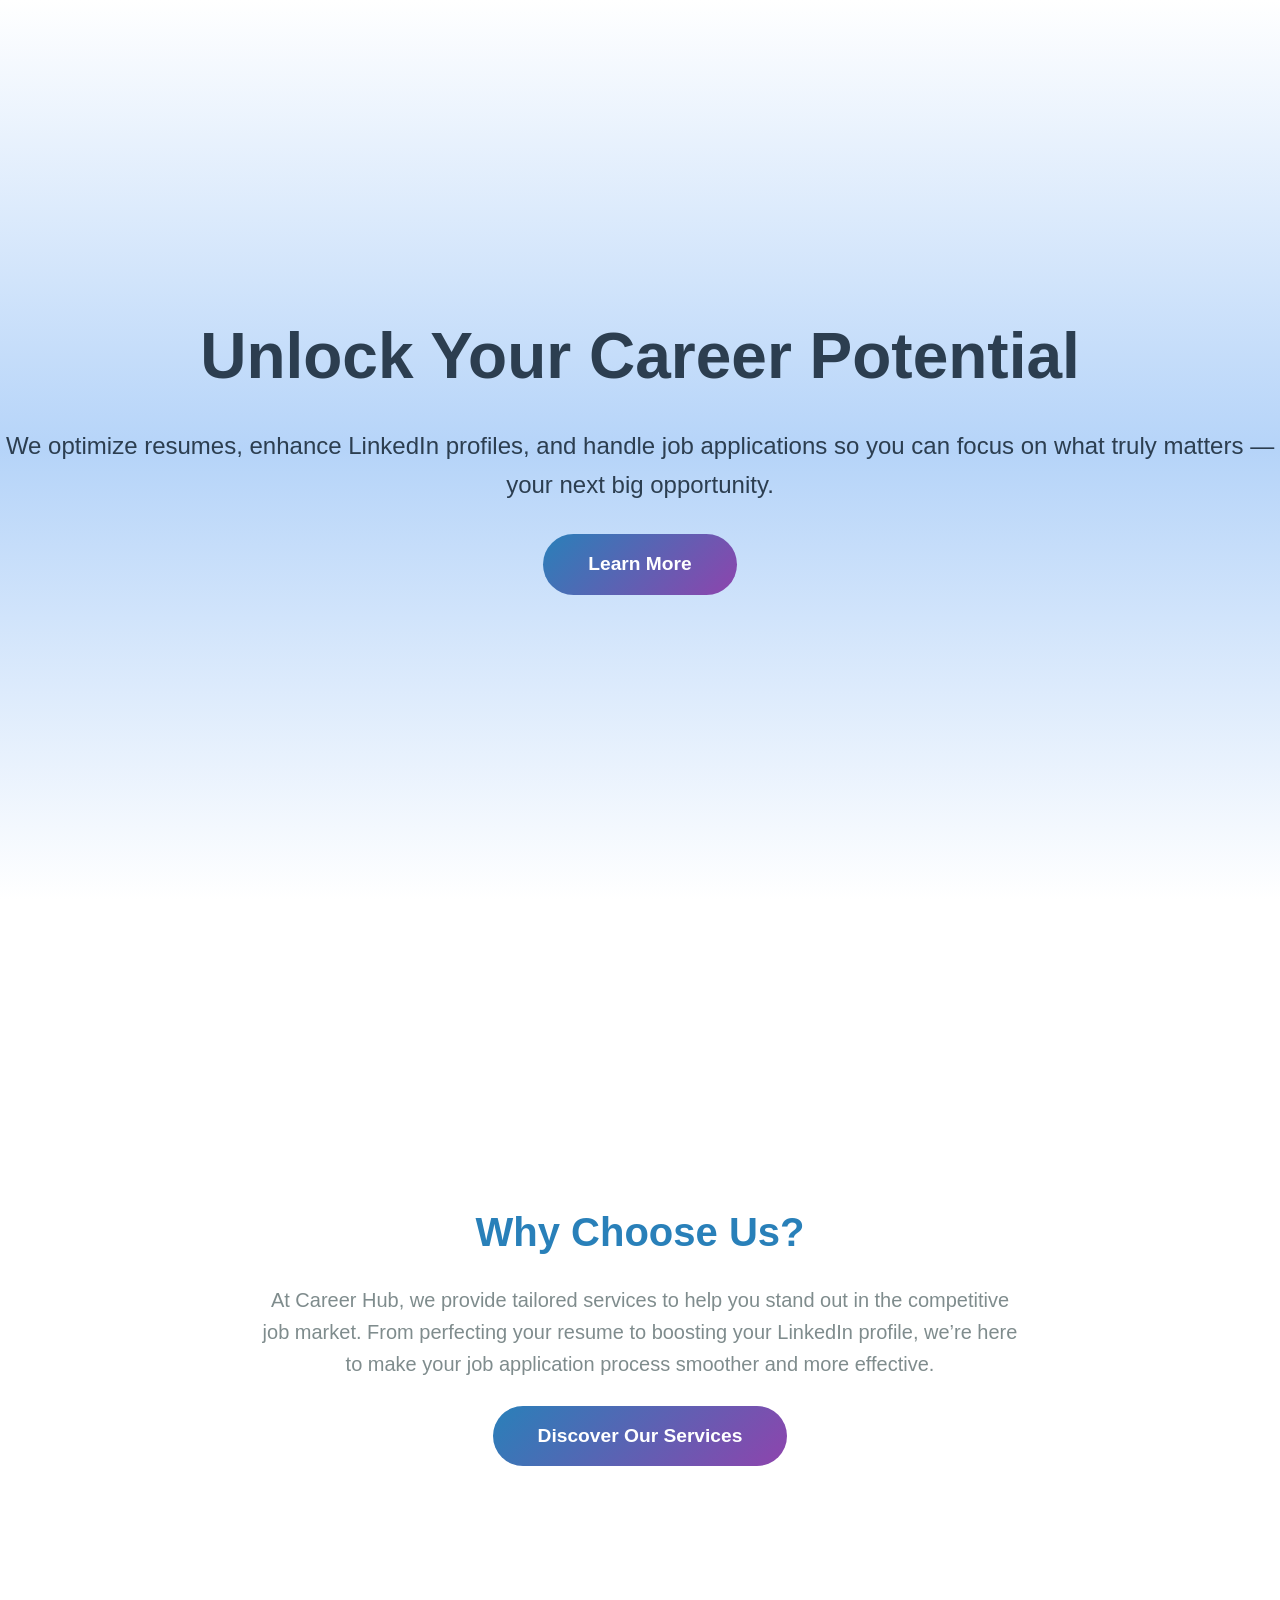
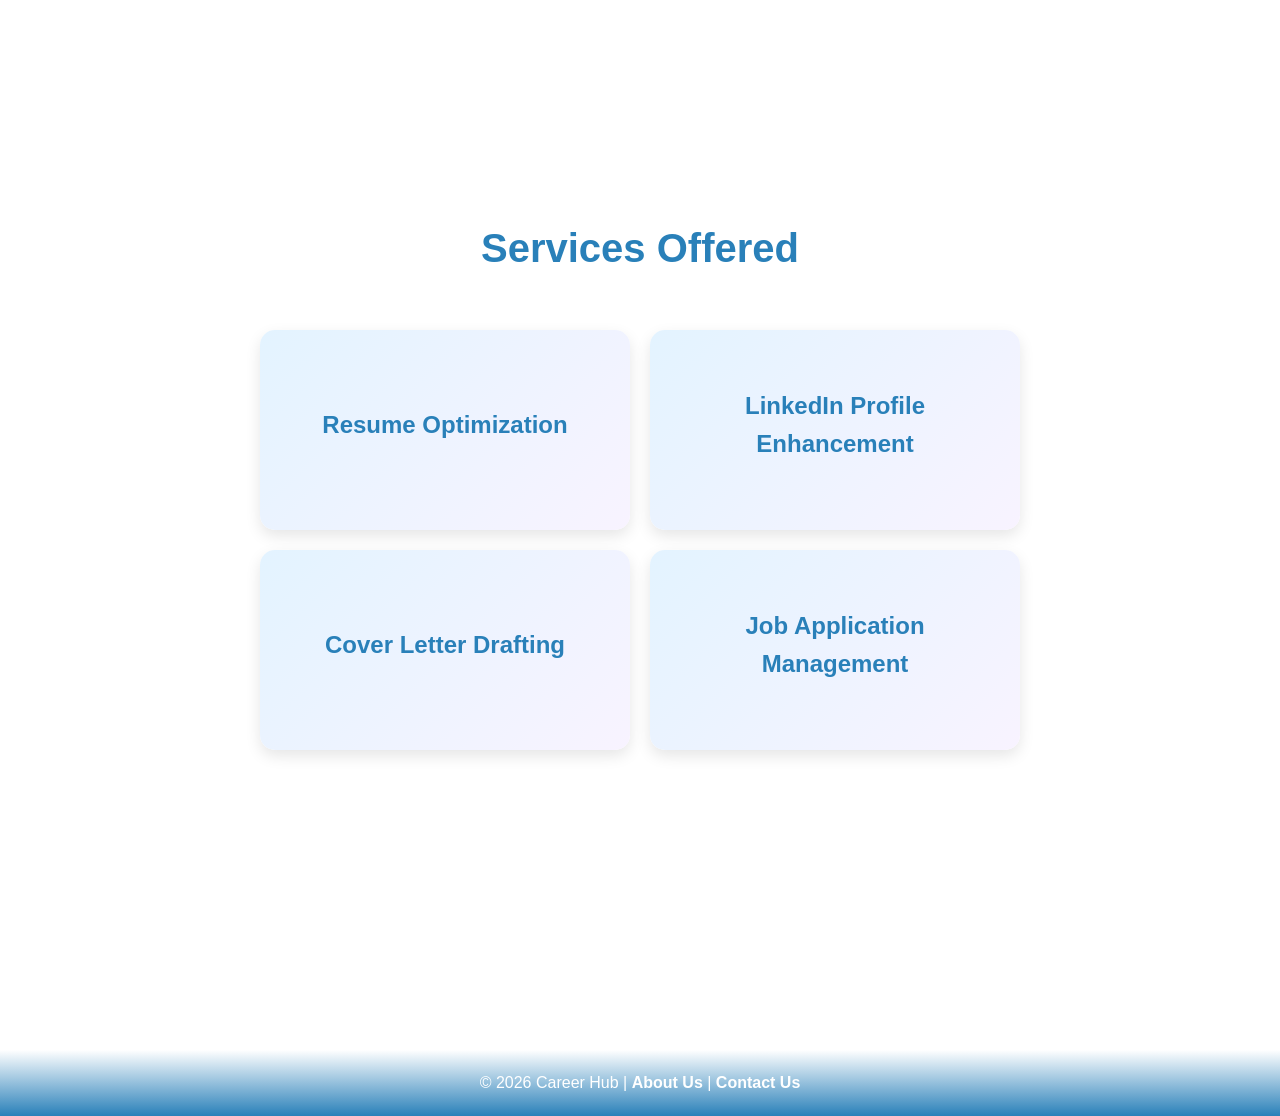
<file: home.html>
<!DOCTYPE html>
<html lang="en">
<head>
    <meta charset="UTF-8">
    <meta name="viewport" content="width=device-width, initial-scale=1.0">
    <title>Career Hub</title>
    <style>
        * {
            margin: 0;
            padding: 0;
            box-sizing: border-box;
        }

        body {
            font-family: 'Segoe UI', Tahoma, Geneva, Verdana, sans-serif;
            background: white;
            color: #2c3e50;
            line-height: 1.6;
        }

        .hero {
            height: 100vh;
            display: flex;
            justify-content: center;
            align-items: center;
            text-align: center;
            position: relative;
            background: linear-gradient(to bottom, rgba(255, 255, 255, 1), rgba(163, 201, 247, 0.8), rgba(255, 255, 255, 1));
        }

        .hero-content {
            z-index: 1;
            opacity: 0; /* Initially hidden */
            transition: opacity 2s ease-in-out; /* Smooth transition for fade-in effect */
        }

        .hero h1 {
            font-size: 4rem;
            font-weight: 700;
            margin-bottom: 20px;
        }

        .hero p {
            font-size: 1.5rem;
            margin-bottom: 30px;
        }

        .cta-btn {
            display: inline-block;
            padding: 15px 45px;
            background: linear-gradient(135deg, #2980b9, #8e44ad);
            color: #fff;
            font-size: 1.2rem;
            font-weight: 600;
            border-radius: 35px;
            text-decoration: none;
            transition: transform 0.3s ease, background-color 0.3s ease;
        }

        .cta-btn:hover {
            background: linear-gradient(135deg, #3498db, #9b59b6);
            transform: translateY(-5px);
        }

        section {
            padding: 50px 20px;
            text-align: center;
        }

        .info-section {
            background: rgba(255, 255, 255, 0.9);
            margin: 250px auto;
            border-radius: 15px;
            max-width: 800px;
            transition:
        }

        .info-section h2 {
            font-size: 2.5rem;
            color: #2980b9;
            margin-bottom: 20px;
        }

        .info-section p {
            font-size: 1.25rem;
            color: #7f8c8d;
        }

        .services-section {
            display: grid;
            grid-template-columns: repeat(2, 1fr);
            gap: 20px;
            justify-items: center;
            margin-top: 50px;
            max-width: 1100px;
            margin-left: auto;
            margin-right: auto;
        }

       .service-box {
    background: linear-gradient(135deg, #e3f3ff, #f8f3ff);
    color: #2980b9;
    width: 100%;
    padding: 30px;
    border-radius: 15px;
    box-shadow: 0 6px 15px rgba(0, 0, 0, 0.1);
    text-align: center;
    transition: transform 0.3s ease, box-shadow 0.3s ease, opacity 2s ease-in-out;
    height: 200px;
    max-width: 500px;
    opacity: 0; /* Initially hidden */
    display: flex; /* Use Flexbox */
    flex-direction: column; /* Stack elements vertically */
    justify-content: center; /* Center vertically */
    align-items: center; /* Center horizontally */
}

        .service-box.visible {
            opacity: 1; /* Make visible when class is added */
        }

        /* Add a slight delay to each box for staggered fade-in effect */
        .service-box:nth-child(1) {
            transition-delay: 0.1s;
        }
        .service-box:nth-child(2) {
            transition-delay: 0.1s;
        }
        .service-box:nth-child(3) {
            transition-delay: 0.1s;
        }
        .service-box:nth-child(4) {
            transition-delay: 0.1s;
        }

        .service-box h3 {
            font-size: 1.5rem;
            margin-bottom: 10px;
        }

        .service-box p {
            font-size: 1.1rem;
            color: #7f8c8d;
        }

        .service-box:hover {
            transform: scale(1.05);
            box-shadow: 0 8px 25px rgba(0, 0, 0, 0.2);
        }

        footer {
            background: linear-gradient(to bottom, rgba(255, 255, 255, 1), #2980b9);
            color: white;
            text-align: center;
            padding: 20px;
        }

        footer a {
            color: white;
            text-decoration: none;
            font-weight: bold;
        }

        footer a:hover {
            text-decoration: underline;
        }

        @media screen and (max-width: 768px) {
            .services-section {
                grid-template-columns: 1fr 1fr;
            }

            .service-box {
                max-width: 100%;
            }
        }

        @media screen and (max-width: 480px) {
            .hero h1 {
                font-size: 2.5rem;
            }

            .hero p {
                font-size: 1rem;
            }

            .services-section {
                grid-template-columns: 1fr;
            }
        }
    </style>
</head>
<body>
    <div class="hero">
        <div class="hero-content">
            <h1>Unlock Your Career Potential</h1>
            <p>We optimize resumes, enhance LinkedIn profiles, and handle job applications so you can focus on what truly matters — your next big opportunity.</p>
            <a href="#services" class="cta-btn">Learn More</a>
        </div>
    </div>

    <section class="info-section" id="services">
        <h2>Why Choose Us?</h2>
        <p>At Career Hub, we provide tailored services to help you stand out in the competitive job market. From perfecting your resume to boosting your LinkedIn profile, we’re here to make your job application process smoother and more effective.</p><br>
        <a href="/services" class="cta-btn">Discover Our Services</a>
    </section>

    <section class="info-section">
        <h2>Services Offered</h2>
        <div class="services-section">
            <div class="service-box"> 
                <h3>Resume Optimization</h3>
            </div>
            <div class="service-box">
                <h3>LinkedIn Profile Enhancement</h3>
            </div>
            <div class="service-box">
                <h3>Cover Letter Drafting</h3>
            </div>
            <div class="service-box">
                <h3>Job Application Management</h3>
            </div>
        </div>
    </section>

    <footer>
        <p>&copy; 2025 Career Hub | <a href="/about-us">About Us</a> | <a href="/contact-us">Contact Us</a></p>
    </footer>

    <script>
        // Smooth Scroll for "Learn More" Button
        document.querySelector('.cta-btn').addEventListener('click', function (e) {
            e.preventDefault();
            document.querySelector('#services').scrollIntoView({
                behavior: 'smooth'
            });
        });

        // Animate Hero Section on Page Load
        window.addEventListener('load', function () {
            const heroText = document.querySelector('.hero-content');
            heroText.style.transition = "opacity 2s ease-in-out"; // Ensure transition effect is added after load
            heroText.style.opacity = "1"; // Fade in text

            // Fade-in effect for service boxes
            const serviceBoxes = document.querySelectorAll('.service-box');
            serviceBoxes.forEach((box, index) => {
                setTimeout(() => {
                    box.classList.add('visible'); // Add 'visible' class to trigger fade-in
                }, 1000); // Start the fade-in effect after 1 second delay
            });
        });

        // Dynamic Copyright Year in Footer
        const yearSpan = document.createElement('span');
        yearSpan.textContent = new Date().getFullYear();
        const footer = document.querySelector('footer p');
        footer.innerHTML = `&copy; ${yearSpan.textContent} Career Hub | <a href="/about-us">About Us</a> | <a href="/contact-us">Contact Us</a>`;
    </script>
</body>
</html>
</file>
